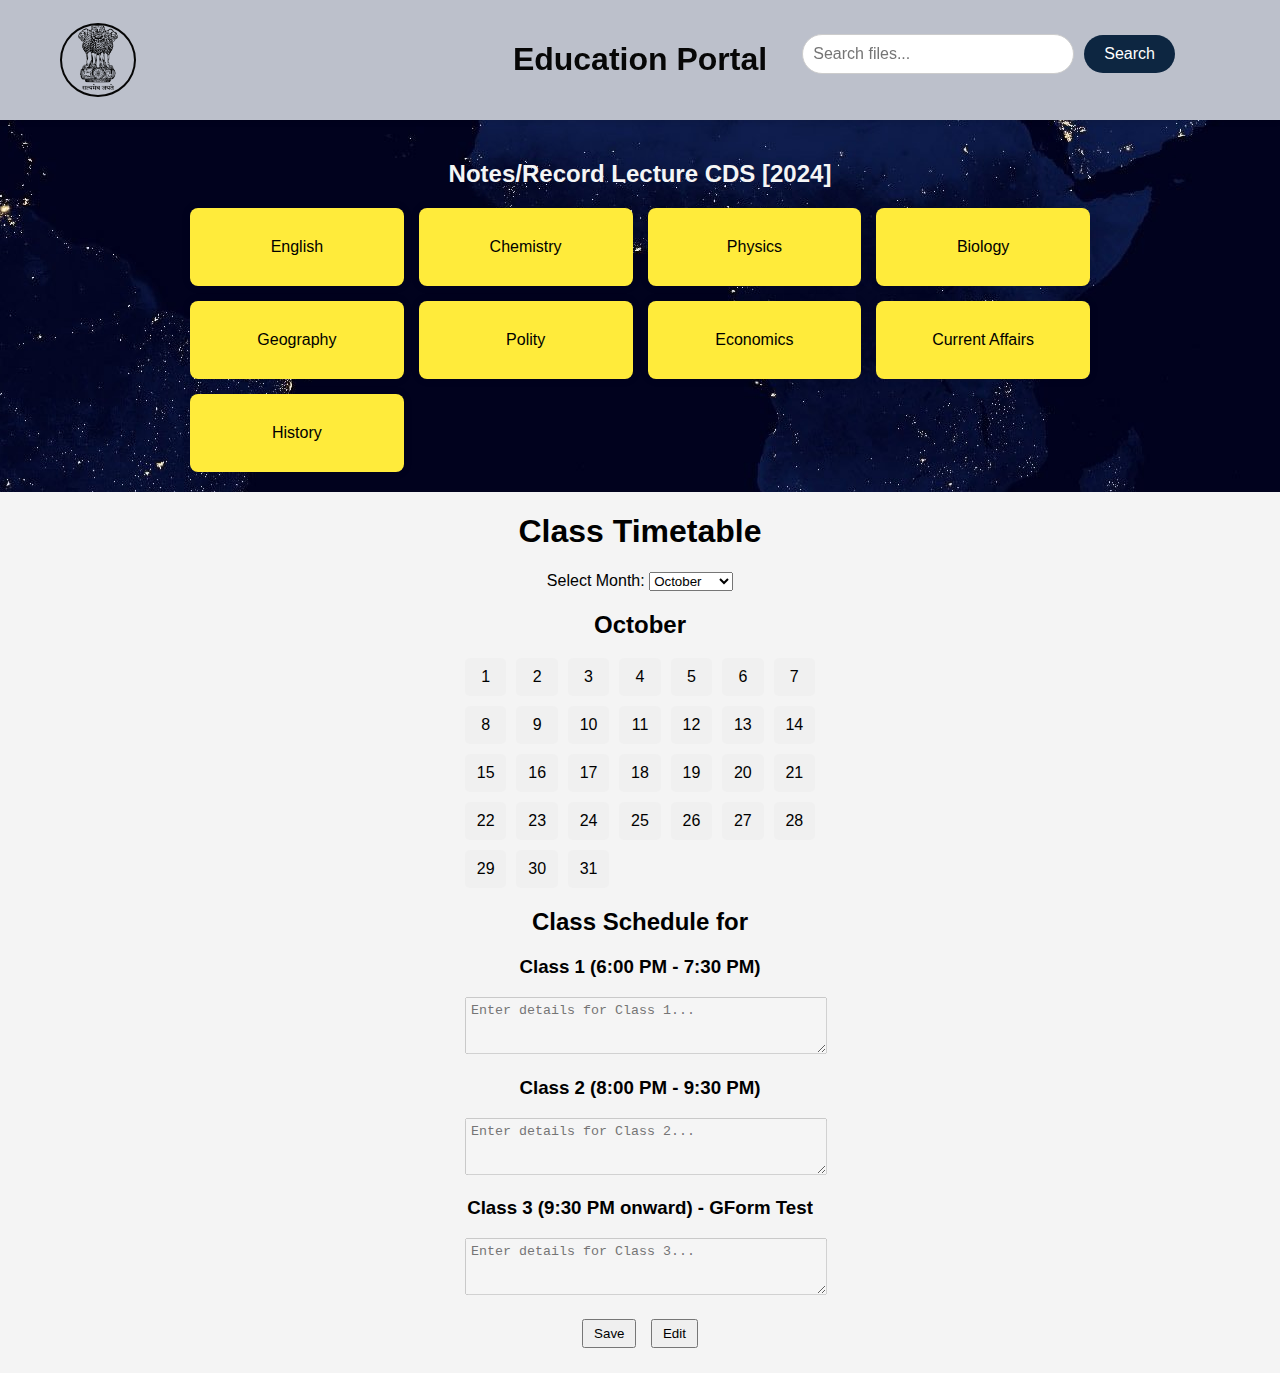
<file: index.html>
<!DOCTYPE html>
<html lang="en">
<head>
    <meta charset="UTF-8">
    <meta name="viewport" content="width=device-width, initial-scale=1.0">
    <title>Education Portal - Current Affairs</title>
    <link rel="stylesheet" href="styles.css">
    <link rel="stylesheet" href="style.css">
    <meta name="theme-color" content="#000000">
    <link rel="manifest" href="/manifest.json">
    <link rel="icon" href="/icons/icon-192x192.png">
    <style>
         /* Header Styling */
         header {
    background-color: #bcc0cb; /* Header background color */
    color: rgb(7, 7, 7); /* Header text color */
    padding: 20px;
    text-align: center;
    position: sticky; /* Makes the header sticky */
    top: 0; /* Position from the top */
    z-index: 1000; /* Ensures the header is above other content */
    box-shadow: 0 2px 5px rgba(0, 0, 0, 0.1); /* Optional: adds shadow effect */
}


        /* Logo Styling */
        .logo {
            position: absolute;
            top: 23px;
            left: 60px;
            width: 72px;
            height: 70px;
            border-radius: 50%; /* Makes the image circular */
            overflow: hidden; /* Ensures any overflow is hidden */
            border: 2px solid rgb(6, 6, 6); /* Optional: adds a border around the logo */
        }

        .logo img {
            width: 56%;
            height: 65px;
        }

         /* Search Bar Styling */
         .search-container {
            position: absolute;
            top: 30px;
            right: 100px;
            display: flex;
            align-items: center;
        }

        .search-box {
            width: 250px;
            padding: 10px;
            border-radius: 25px;
            border: 1px solid #ccc;
            font-size: 16px;
            outline: none;
        }

        .search-btn {
            background-color: #0d2641;
            color: white;
            border: none;
            padding: 10px 20px;
            margin-left: 10px;
            border-radius: 25px;
            cursor: pointer;
            font-size: 16px;
        }

        .search-btn:hover {
            background-color: #666;
        }
    
    /* .video-section {
        margin: 30px 0;
        text-align: center;
    }

    .video-section h2 {
        color: #333;
        font-size: 24px;
        margin-bottom: 15px;
    }

    video {
        border: 2px solid #ccc;
        border-radius: 10px;
    } */

/* Scroll to Top Button Styles */
#scrollTopBtn {
    display: none; /* Hidden by default */
    position: fixed; /* Stay in place */
    bottom: 20px; /* Place 20px from the bottom */
    right: 30px; /* Place 30px from the right */
    z-index: 1000; /* Make sure it appears above everything */
    border: none; /* Remove default border */
    outline: none; /* Remove default outline */
    background-color: #0d2641; /* Button background color */
    color: white; /* Text color */
    padding: 15px; /* Button padding */
    border-radius: 5px; /* Rounded corners */
    cursor: pointer; /* Cursor changes to pointer */
    box-shadow: 0 2px 5px rgba(0, 0, 0, 0.2); /* Optional: adds shadow effect */
    transition: background-color 0.3s; /* Smooth background color transition */
}

#scrollTopBtn:hover {
    background-color: #3700b3; /* Darker shade on hover */
}

    </style>
</head>
<body>
    <header>
        <div class="logo">
            <img src="logo.png" alt="Logo"> <!-- Replace with your logo URL -->
        </div>
        <h1>Education Portal</h1>
        <div class="search-container">
            <input type="text" id="search-box" class="search-box" placeholder="Search files...">
            <div id="search-results" class="search-results">
                <ul id="results-list"></ul>
            </div>
            <button id="search-btn" class="search-btn">Search</button>
        </div>
    </header>
    
    <section class="calendar-section">
        <h2 style="color: whitesmoke;">Notes/Record Lecture CDS [2024]</h2>
        <div class="calendar-grid">
            <div class="month" data-month="January">English</div>
            <div class="month" data-month="February">Chemistry</div>
            <div class="month" data-month="March">Physics</div>
            <div class="month" data-month="April">Biology</div>
            <div class="month" data-month="May">Geography</div>
            <div class="month" data-month="June">Polity</div>
            <div class="month" data-month="July">Economics</div>
            <div class="month" data-month="Current Affairs">Current Affairs</div>
            <div class="month" data-month="Histoy">History</div>
         <!-- <div class="month" data-month="November">November</div>
            <div class="month" data-month="December">December</div>
            <div class="month" data-month="January">January</div>
            <div class="month" data-month="February">February</div>
            <div class="month" data-month="March">March</div> -->
        </div>
    </section>

    <!-- Modal for file upload -->
    <div id="file-modal" class="modal">
        <div class="modal-content">
            <span class="close">&times;</span>
            <h2 id="month-title"></h2>
            <input type="file" id="file-input" accept="application/pdf">
            <button id="save-file-btn">Save File</button>
            <h3>Stored Files:</h3>
            <ul id="file-list"></ul>
        </div>
    </div>

    <!-- <section class="video-section">
        <h2>Featured Video Clip</h2>
        <video controls autoplay loop width="640" height="360">
            <source src="yuvi.mp4" type="video/mp4">  
            Your browser does not support the video tag.
        </video>
    </section> -->
    
    <!-- new section -->
    <div class="calendar-container">
        <h1>Class Timetable</h1>

        <!-- Month Selection Dropdown -->
        <div class="month-selector">
            <label for="month">Select Month:</label>
            <select id="month">
                <option value="10">October</option>
                <option value="11">November</option>
                <option value="12">December</option>
            </select>
        </div>

        <!-- Calendar Dates Section -->
        <div class="calendar">
            <h2 id="month-title">October</h2>
            <div class="days" id="days-container">
                <!-- Days will be generated here dynamically -->
            </div>
        </div>

        <!-- Class Details Section -->
        <div id="class-details" class="class-details">
            <h2>Class Schedule for <span id="selected-date"></span></h2>

            <!-- Class 1: 6:00 PM – 7:30 PM -->
            <div class="class-time">
                <h3>Class 1 (6:00 PM - 7:30 PM)</h3>
                <textarea id="class1-info" rows="3" placeholder="Enter details for Class 1..."></textarea>
            </div>

            <!-- Class 2: 8:00 PM – 9:30 PM -->
            <div class="class-time">
                <h3>Class 2 (8:00 PM - 9:30 PM)</h3>
                <textarea id="class2-info" rows="3" placeholder="Enter details for Class 2..."></textarea>
            </div>

            <!-- Class 3: 9:30 PM onward (GForm Test) -->
            <div class="class-time">
                <h3>Class 3 (9:30 PM onward) - GForm Test</h3>
                <textarea id="class3-info" rows="3" placeholder="Enter details for Class 3..."></textarea>
            </div>

            <div class="editable-section">
                <button id="save-btn">Save</button>
                <button id="edit-btn">Edit</button>
            </div>
        </div>
    </div>

     <!-- Scroll to Top Button -->
<button id="scrollTopBtn" title="Go to top">Top</button>

    <script src="script.js"></script>
    <script src="scripts.js"></script>
    <script src="https://mozilla.github.io/pdf.js/build/pdf.js"></script>
    <script>
        if ('serviceWorker' in navigator) {
          window.addEventListener('load', () => {
            navigator.serviceWorker.register('/service-worker.js').then((registration) => {
              console.log('ServiceWorker registered: ', registration);
            }).catch((registrationError) => {
              console.log('ServiceWorker registration failed: ', registrationError);
            });
          });
        }

      // Get the button
      const scrollTopBtn = document.getElementById("scrollTopBtn");

// Show the button when scrolling down 20px from the top
window.onscroll = function() {
    if (document.body.scrollTop > 20 || document.documentElement.scrollTop > 20) {
        scrollTopBtn.style.display = "block"; // Show button
    } else {
        scrollTopBtn.style.display = "none"; // Hide button
    }
};

// Scroll to the top when the button is clicked
scrollTopBtn.onclick = function() {
    window.scrollTo({ top: 0, behavior: "smooth" }); // Smooth scroll to top
};
      </script>
      
</body>
</html>
</file>
<file: styles.css>
body {
    font-family: Arial, sans-serif;
    background-color: #f4f4f4;
    margin: 0;
    padding: 0;
}

header {
    background-color: #4CAF50;
    color: white;
    text-align: center;
    padding: 10px;
}

.calendar-section {
    padding: 20px;
    text-align: center;
    background: url("bc.jpg") center center no-repeat;
}

.calendar-grid {
    display: grid;
    grid-template-columns: repeat(4, 1fr); /* 4 months per row */
    gap: 15px;
    margin: 0 auto;
    max-width: 900px; /* Adjust this value for different screen sizes */
}

.month {
    background-color: #ffeb3b;
    padding: 30px 20px;
    border-radius: 8px;
    text-align: center;
    cursor: pointer;
    box-shadow: 0 0 10px rgba(0, 0, 0, 0.1);
    transition: background-color 0.3s ease;
}

.month:hover {
    background-color: #f1c40f;
}

.modal {
    display: none;
    position: fixed;
    top: 0;
    left: 0;
    width: 100%;
    height: 100%;
    background-color: rgba(0, 0, 0, 0.5);
}

.modal-content {
    background-color: white;
    margin: 10% auto;
    padding: 20px;
    width: 50%;
    position: relative;
}

.close {
    position: absolute;
    top: 10px;
    right: 10px;
    cursor: pointer;
    color: red;
}

ul {
    list-style-type: none;
    padding: 0;
}

li a {
    color: #007BFF;
    text-decoration: none;
}

li a:hover {
    text-decoration: underline;
}
</file>
<file: style.css>
body {
    font-family: Arial, sans-serif;
}

.calendar-container {
    width: 350px;
    margin: 20px auto;
    text-align: center;
}

.month-selector {
    margin-bottom: 20px;
}

.days {
    display: grid;
    grid-template-columns: repeat(7, 1fr);
    gap: 10px;
}

.days span {
    background-color: #f0f0f0;
    padding: 10px;
    border-radius: 5px;
    cursor: pointer;
}

.days span:hover {
    background-color: #dcdcdc;
}

.class-details {
    margin-top: 20px;
}

.class-time {
    margin-bottom: 15px;
}

.editable-section {
    margin-top: 10px;
}

textarea {
    width: 100%;
    padding: 5px;
}

button {
    margin: 5px;
    padding: 5px 10px;
    cursor: pointer;
}
</file>
